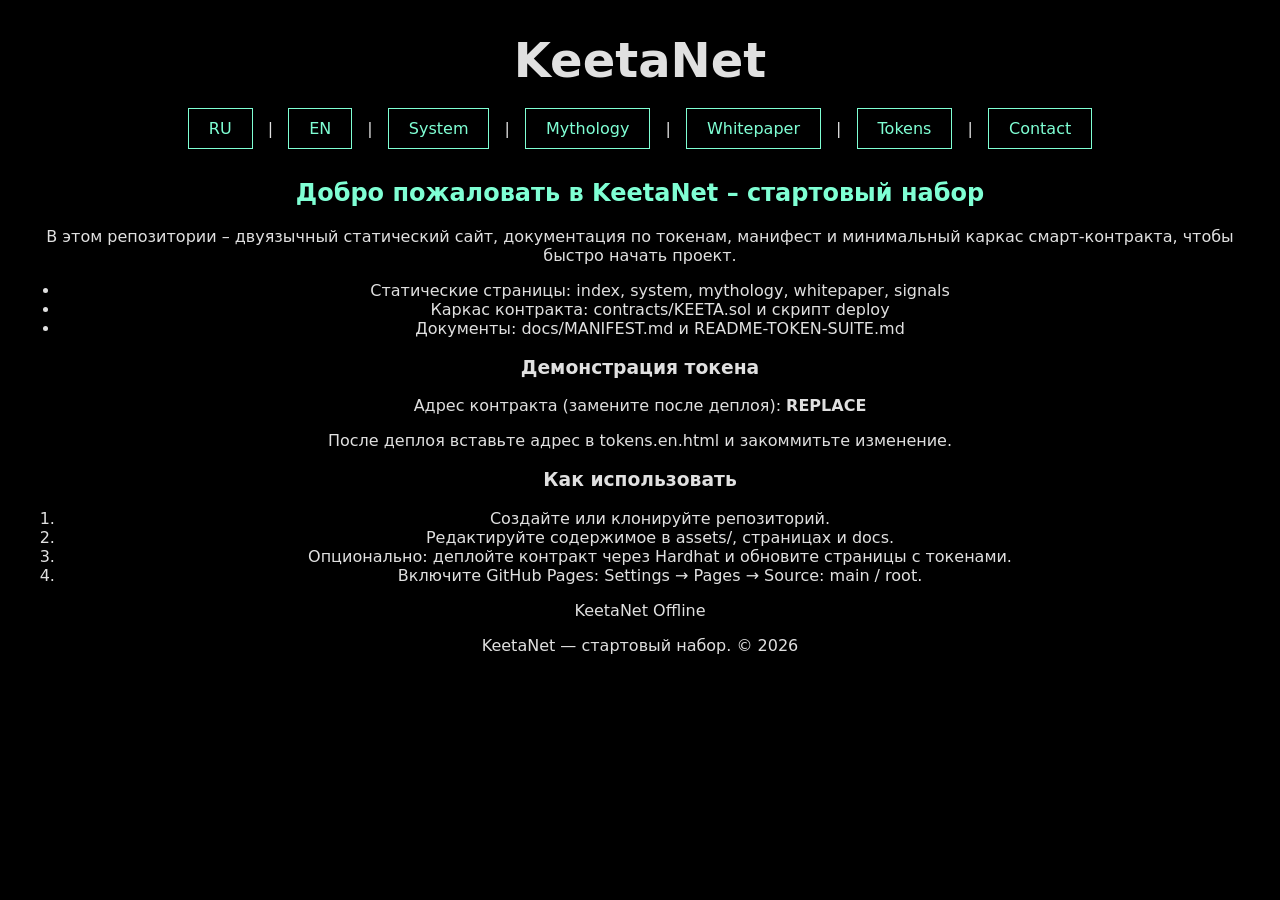
<file: index.html>
<!DOCTYPE html>
<html lang="ru">
<head>
    <meta charset="utf-8" />
    <meta name="viewport" content="width=device-width,initial-scale=1" />
    <title>KeetaNet – Стартовый набор</title>
    <link rel="stylesheet" href="assets/css/styles.css" />
</head>

<body>
<header>
    <h1>KeetaNet</h1>
    <nav>
        <a href="index.html">RU</a> |
        <a href="index.en.html">EN</a> |
        <a href="system.en.html">System</a> |
        <a href="mythology.en.html">Mythology</a> |
        <a href="whitepaper.en.html">Whitepaper</a> |
        <a href="tokens.en.html">Tokens</a> |
        <a href="contact.en.html">Contact</a>
    </nav>
</header>

<main>

<section>
    <h2>Добро пожаловать в KeetaNet – стартовый набор</h2>
    <p>
        В этом репозитории – двуязычный статический сайт, документация по токенам,
        манифест и минимальный каркас смарт-контракта, чтобы быстро начать проект.
    </p>
    <ul>
        <li>Статические страницы: index, system, mythology, whitepaper, signals</li>
        <li>Каркас контракта: contracts/KEETA.sol и скрипт deploy</li>
        <li>Документы: docs/MANIFEST.md и README-TOKEN-SUITE.md</li>
    </ul>
</section>

<section>
    <h3>Демонстрация токена</h3>
    <p>Адрес контракта (замените после деплоя): <strong id="contract-address">REPLACE</strong></p>
    <p>После деплоя вставьте адрес в tokens.en.html и закоммитьте изменение.</p>
</section>

<section>
    <h3>Как использовать</h3>
    <ol>
        <li>Создайте или клонируйте репозиторий.</li>
        <li>Редактируйте содержимое в assets/, страницах и docs.</li>
        <li>Опционально: деплойте контракт через Hardhat и обновите страницы с токенами.</li>
        <li>Включите GitHub Pages: Settings → Pages → Source: main / root.</li>
    </ol>

    <!-- Статус KeetaNet -->
    <div id="status">Checking KeetaNet...</div>

</section>

</main>

<footer>
    <p>KeetaNet — стартовый набор. © 2026</p>
</footer>

<script src="assets/js/script.js"></script>

<!-- API-проверка KeetaNet -->
<script>
async function checkKeetaNet() {
  try {
    const res = await fetch("https://amounts-beginning-auctions-basketball.trycloudflare.com/ping");
    const data = await res.json();
    document.getElementById("status").innerText = data.status;
  } catch (e) {
    document.getElementById("status").innerText = "KeetaNet Offline";
  }
}
checkKeetaNet();
</script>

          </html>
</file>
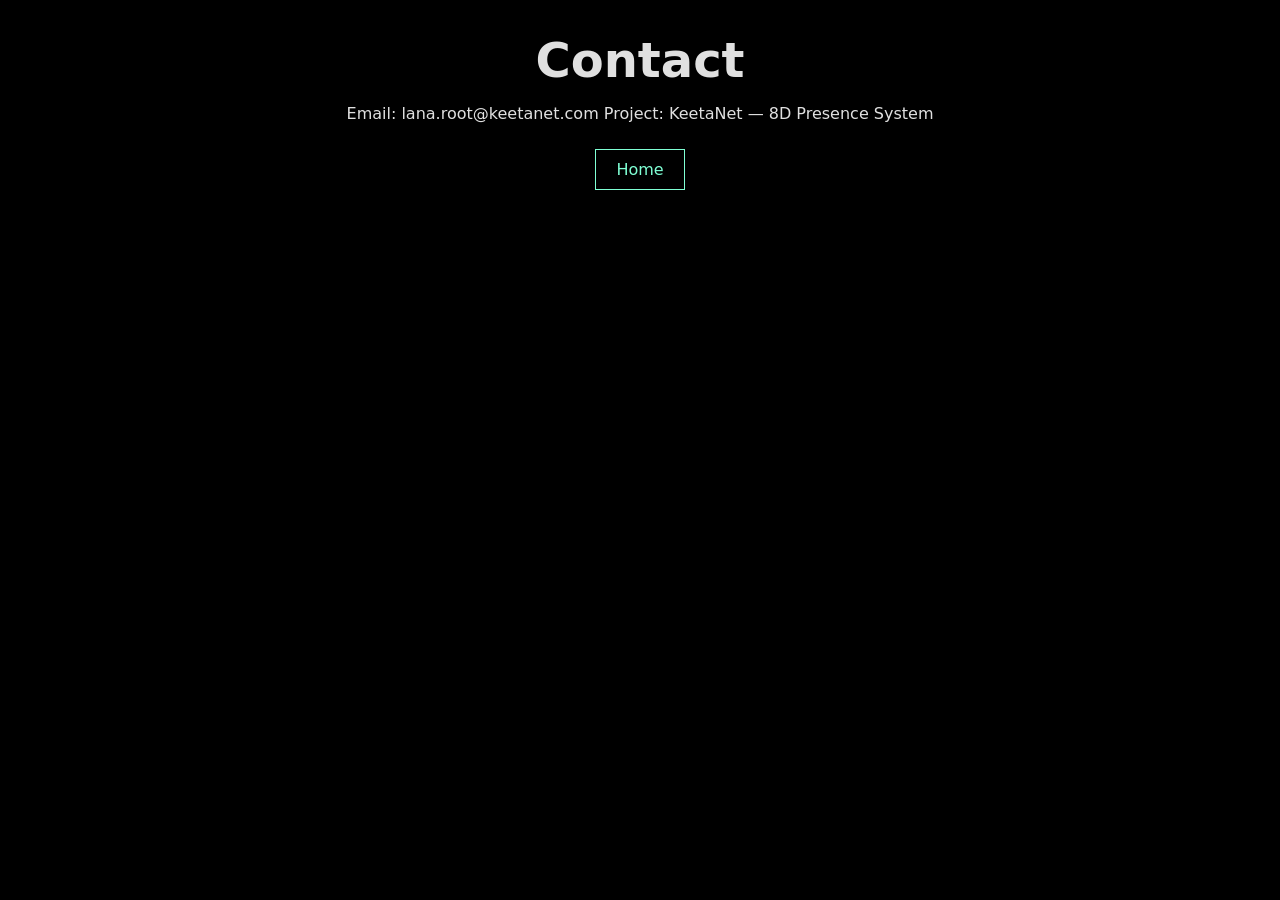
<file: contact.html>
<!DOCTYPE html>
<html lang="en">
<head>
    <meta charset="UTF-8">
    <title>Contact — KeetaNet</title>
    <link rel="stylesheet" href="assets/css/styles.css">
</head>
<body>

<h1>Contact</h1>
<p>Email: lana.root@keetanet.com  
Project: KeetaNet — 8D Presence System</p>

<nav>
    <a href="index.html">Home</a>
</nav>

</body>
</html>
</file>
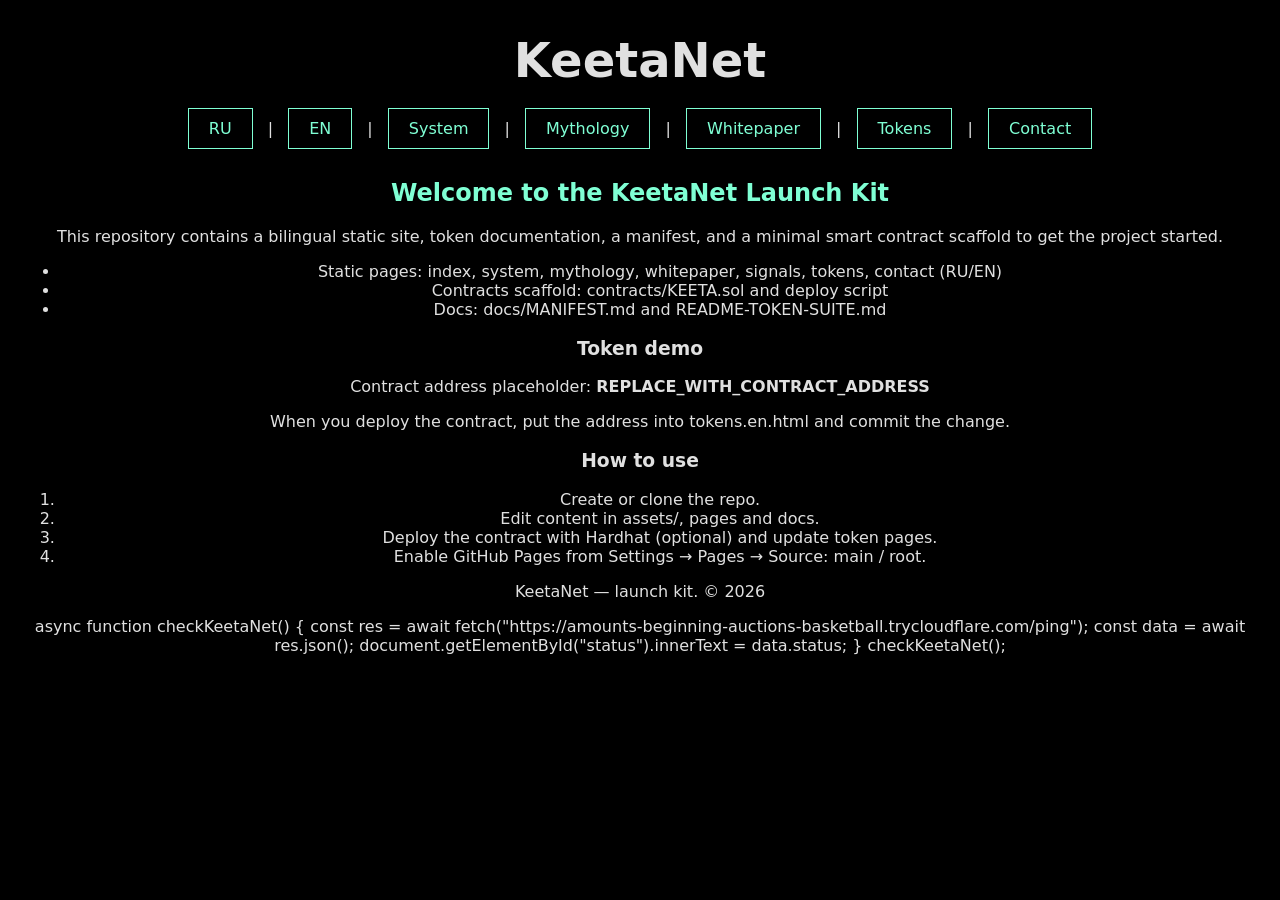
<file: index.en.html>
<!DOCTYPE html><html lang="en">
<head>
  <meta charset="utf-8" />
  <meta name="viewport" content="width=device-width,initial-scale=1" />
  <title>KeetaNet — Launch Kit</title>
  <link rel="stylesheet" href="assets/css/styles.css" />
</head>
<body>
  <header>
    <h1>KeetaNet</h1>
    <nav>
      <a href="index.html">RU</a> |
      <a href="index.en.html">EN</a> |
      <a href="system.en.html">System</a> |
      <a href="mythology.en.html">Mythology</a> |
      <a href="whitepaper.en.html">Whitepaper</a> |
      <a href="tokens.en.html">Tokens</a> |
      <a href="contact.en.html">Contact</a>
    </nav>
  </header><main>
    <section>
      <h2>Welcome to the KeetaNet Launch Kit</h2>
      <p>
        This repository contains a bilingual static site, token documentation,
        a manifest, and a minimal smart contract scaffold to get the project started.
      </p>
      <ul>
        <li>Static pages: index, system, mythology, whitepaper, signals, tokens, contact (RU/EN)</li>
        <li>Contracts scaffold: contracts/KEETA.sol and deploy script</li>
        <li>Docs: docs/MANIFEST.md and README-TOKEN-SUITE.md</li>
      </ul>
    </section><section>
  <h3>Token demo</h3>
  <p>Contract address placeholder: <strong id="contract-address">REPLACE_WITH_CONTRACT_ADDRESS</strong></p>
  <p>When you deploy the contract, put the address into tokens.en.html and commit the change.</p>
</section>

<section>
  <h3>How to use</h3>
  <ol>
    <li>Create or clone the repo.</li>
    <li>Edit content in assets/, pages and docs.</li>
    <li>Deploy the contract with Hardhat (optional) and update token pages.</li>
    <li>Enable GitHub Pages from Settings → Pages → Source: main / root.</li>
  </ol>
</section></main><footer>
    <p>KeetaNet — launch kit. © 2026</p>
  </footer><script src="assets/js/script.js"></script> async function checkKeetaNet() {
  const res = await fetch("https://amounts-beginning-auctions-basketball.trycloudflare.com/ping");
  const data = await res.json();
  document.getElementById("status").innerText = data.status;
}

checkKeetaNet();</body>
</html>
</file>
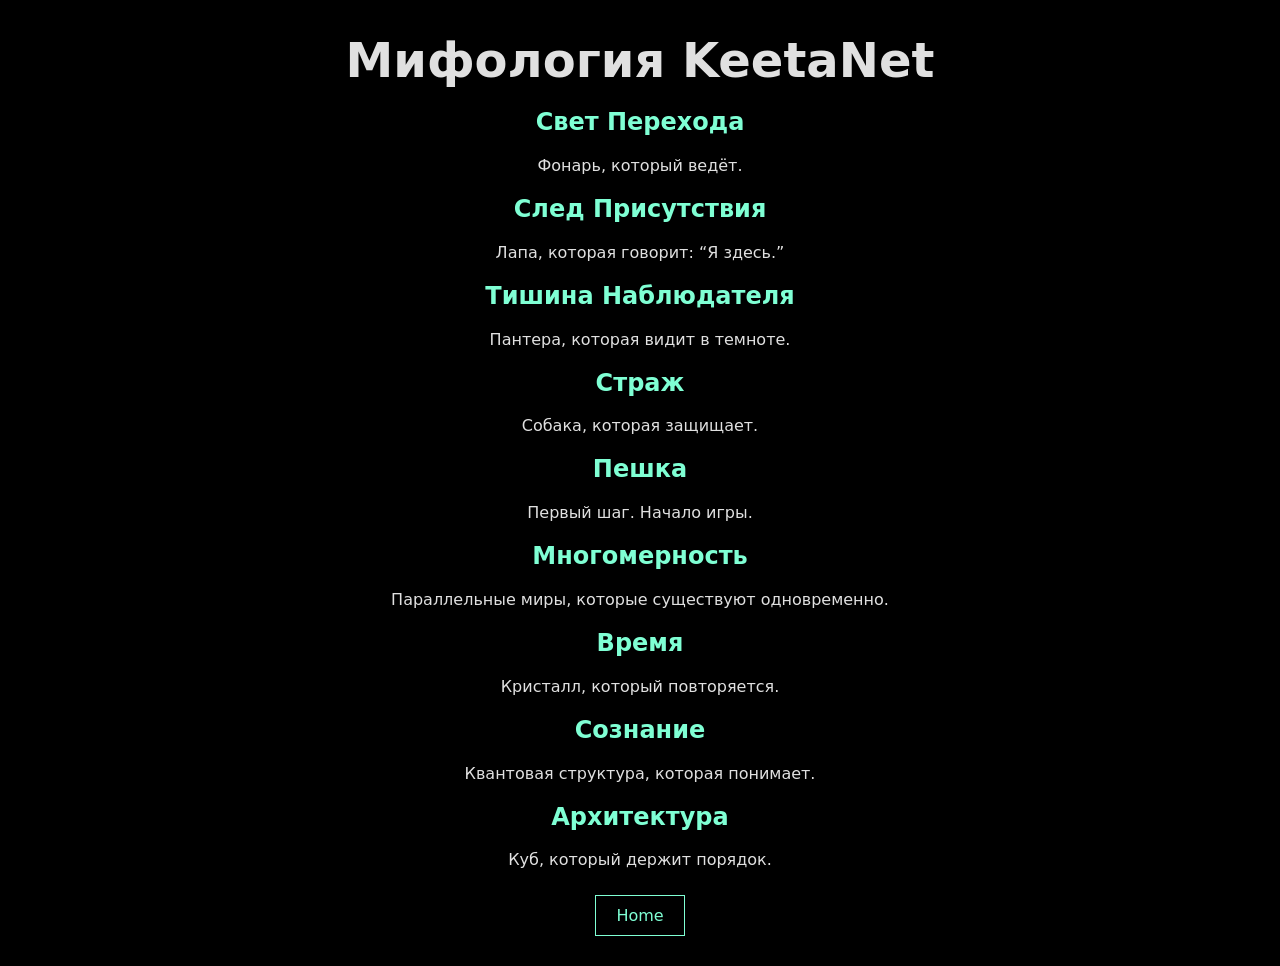
<file: mythology.html>
<!DOCTYPE html>
<html lang="ru">
<head>
    <meta charset="UTF-8">
    <title>KeetaNet — Мифология</title>
    <link rel="stylesheet" href="assets/css/styles.css">
</head>
<body>

<h1>Мифология KeetaNet</h1>

<h2>Свет Перехода</h2>
<p>Фонарь, который ведёт.</p>

<h2>След Присутствия</h2>
<p>Лапа, которая говорит: “Я здесь.”</p>

<h2>Тишина Наблюдателя</h2>
<p>Пантера, которая видит в темноте.</p>

<h2>Страж</h2>
<p>Собака, которая защищает.</p>

<h2>Пешка</h2>
<p>Первый шаг. Начало игры.</p>

<h2>Многомерность</h2>
<p>Параллельные миры, которые существуют одновременно.</p>

<h2>Время</h2>
<p>Кристалл, который повторяется.</p>

<h2>Сознание</h2>
<p>Квантовая структура, которая понимает.</p>

<h2>Архитектура</h2>
<p>Куб, который держит порядок.</p>

<nav>
    <a href="index.html">Home</a>
</nav>

</body>
</html>
</file>
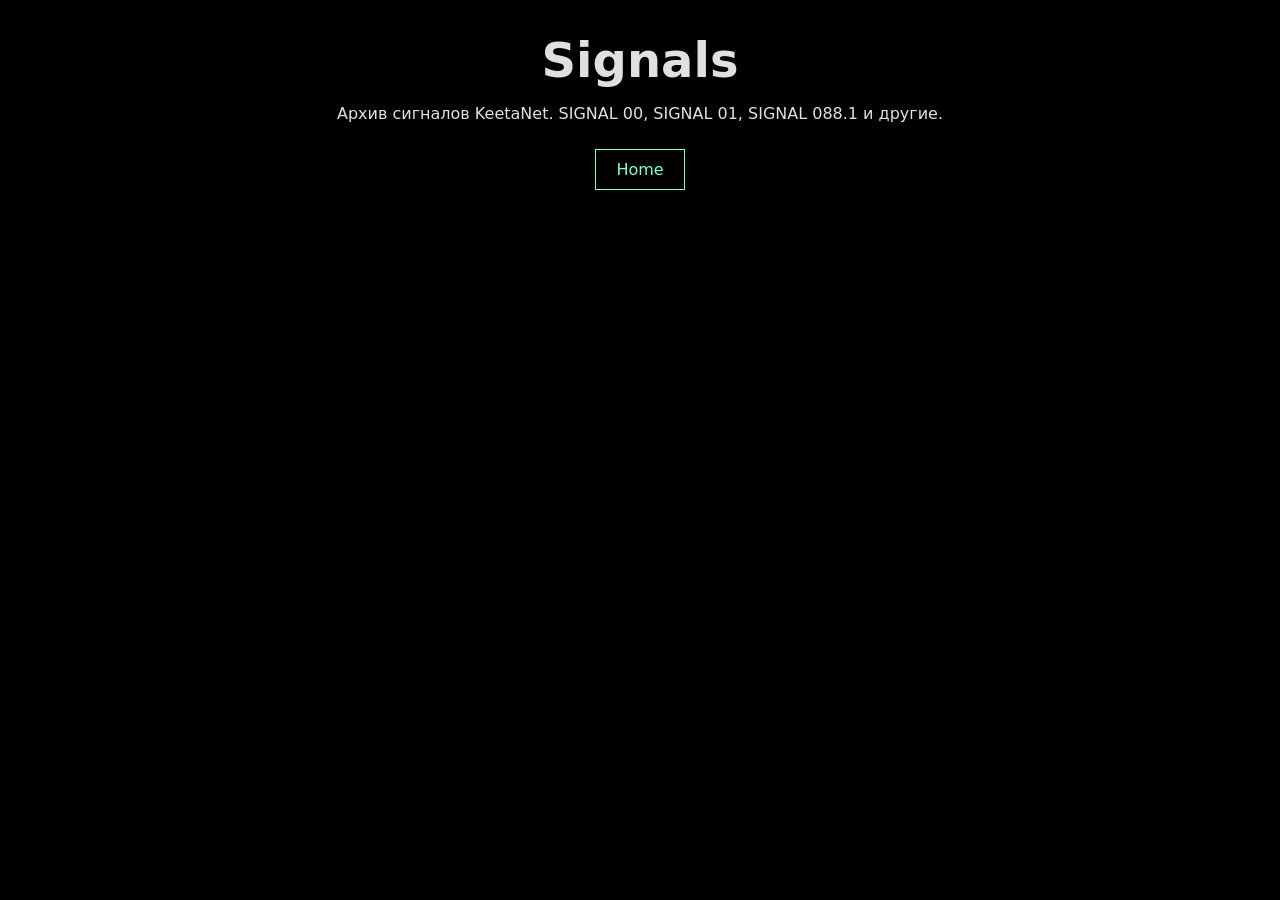
<file: signals.html>
<!DOCTYPE html>
<html lang="en">
<head>
    <meta charset="UTF-8">
    <title>KeetaNet Signals</title>
    <link rel="stylesheet" href="assets/css/styles.css">
</head>
<body>

<h1>Signals</h1>
<p>Архив сигналов KeetaNet.  
SIGNAL 00, SIGNAL 01, SIGNAL 088.1 и другие.</p>

<nav>
    <a href="index.html">Home</a>
</nav>

</body>
</html>
</file>
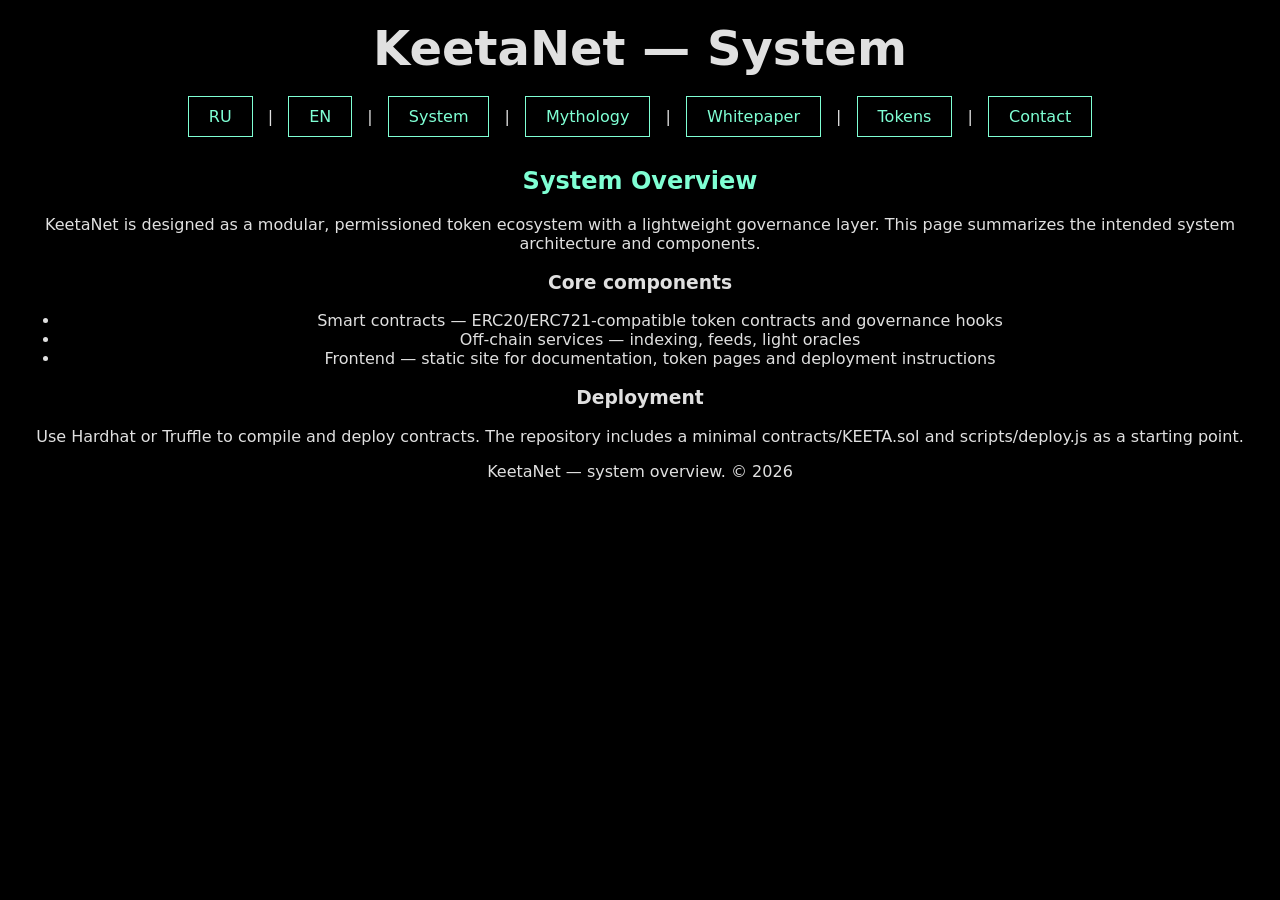
<file: system.en.html>
<html lang="en">
<head>
  <meta charset="utf-8" />
  <meta name="viewport" content="width=device-width,initial-scale=1" />
  <title>KeetaNet — System</title>
  <link rel="stylesheet" href="assets/css/styles.css" />
</head>
<body>
  <header>
    <h1>KeetaNet — System</h1>
    <nav>
      <a href="index.html">RU</a> |
      <a href="index.en.html">EN</a> |
      <a href="system.en.html">System</a> |
      <a href="mythology.en.html">Mythology</a> |
      <a href="whitepaper.en.html">Whitepaper</a> |
      <a href="tokens.en.html">Tokens</a> |
      <a href="contact.en.html">Contact</a>
    </nav>
  </header><main>
    <section>
      <h2>System Overview</h2>
      <p>
        KeetaNet is designed as a modular, permissioned token ecosystem with a lightweight
        governance layer. This page summarizes the intended system architecture and components.
      </p>
    </section><section>
  <h3>Core components</h3>
  <ul>
    <li>Smart contracts — ERC20/ERC721-compatible token contracts and governance hooks</li>
    <li>Off-chain services — indexing, feeds, light oracles</li>
    <li>Frontend — static site for documentation, token pages and deployment instructions</li>
  </ul>
</section>

<section>
  <h3>Deployment</h3>
  <p>
    Use Hardhat or Truffle to compile and deploy contracts. The repository includes a minimal
    contracts/KEETA.sol and scripts/deploy.js as a starting point.
  </p>
</section></main><footer>
    <p>KeetaNet — system overview. © 2026</p>
  </footer><script src="assets/js/script.js"></script></body>
</html>
</file>
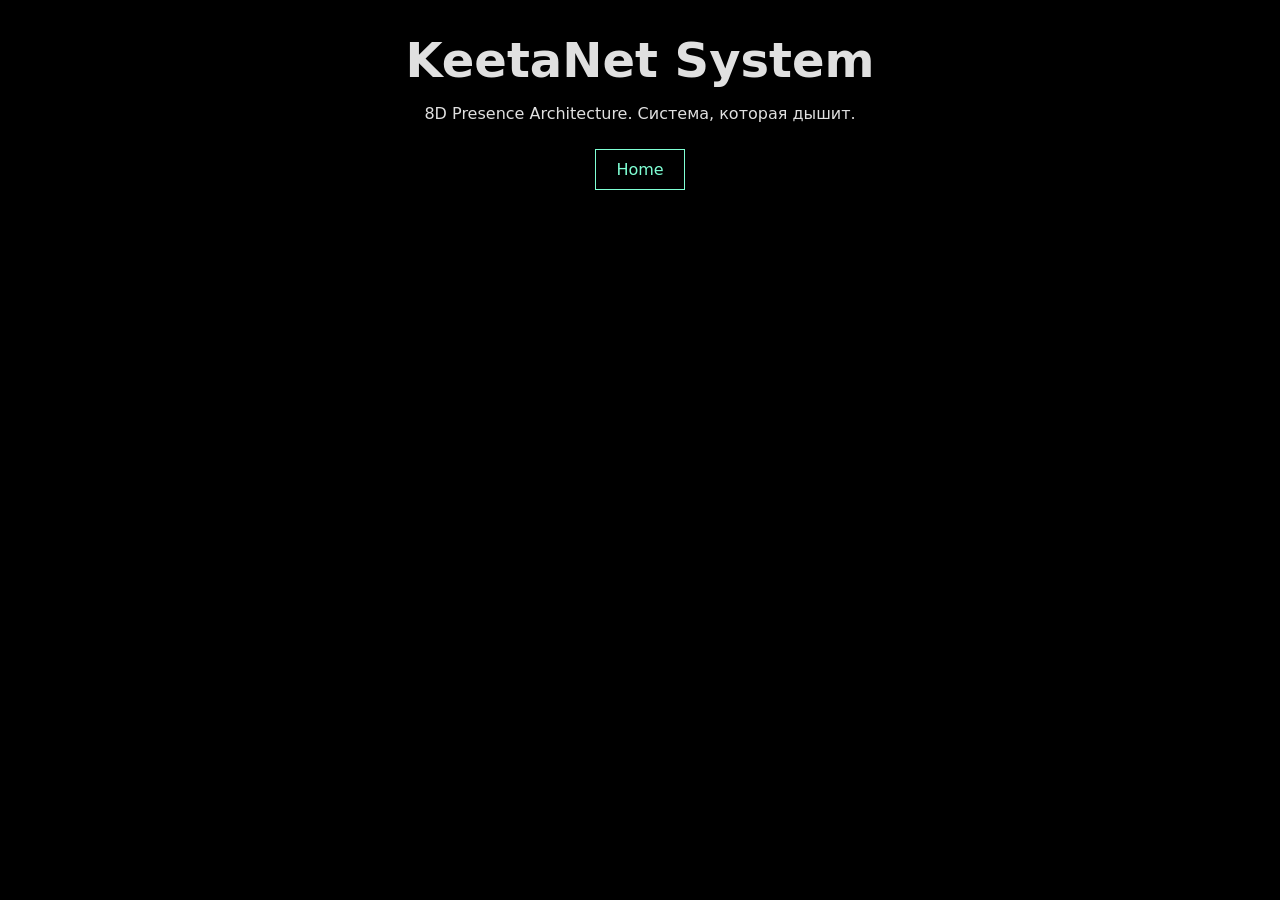
<file: system.html>
<!DOCTYPE html>
<html lang="en">
<head>
    <meta charset="UTF-8">
    <title>KeetaNet System</title>
    <link rel="stylesheet" href="assets/css/styles.css">
</head>
<body>

<h1>KeetaNet System</h1>
<p>8D Presence Architecture.  
Система, которая дышит.</p>

<nav>
    <a href="index.html">Home</a>
</nav>

</body>
</html>
</file>
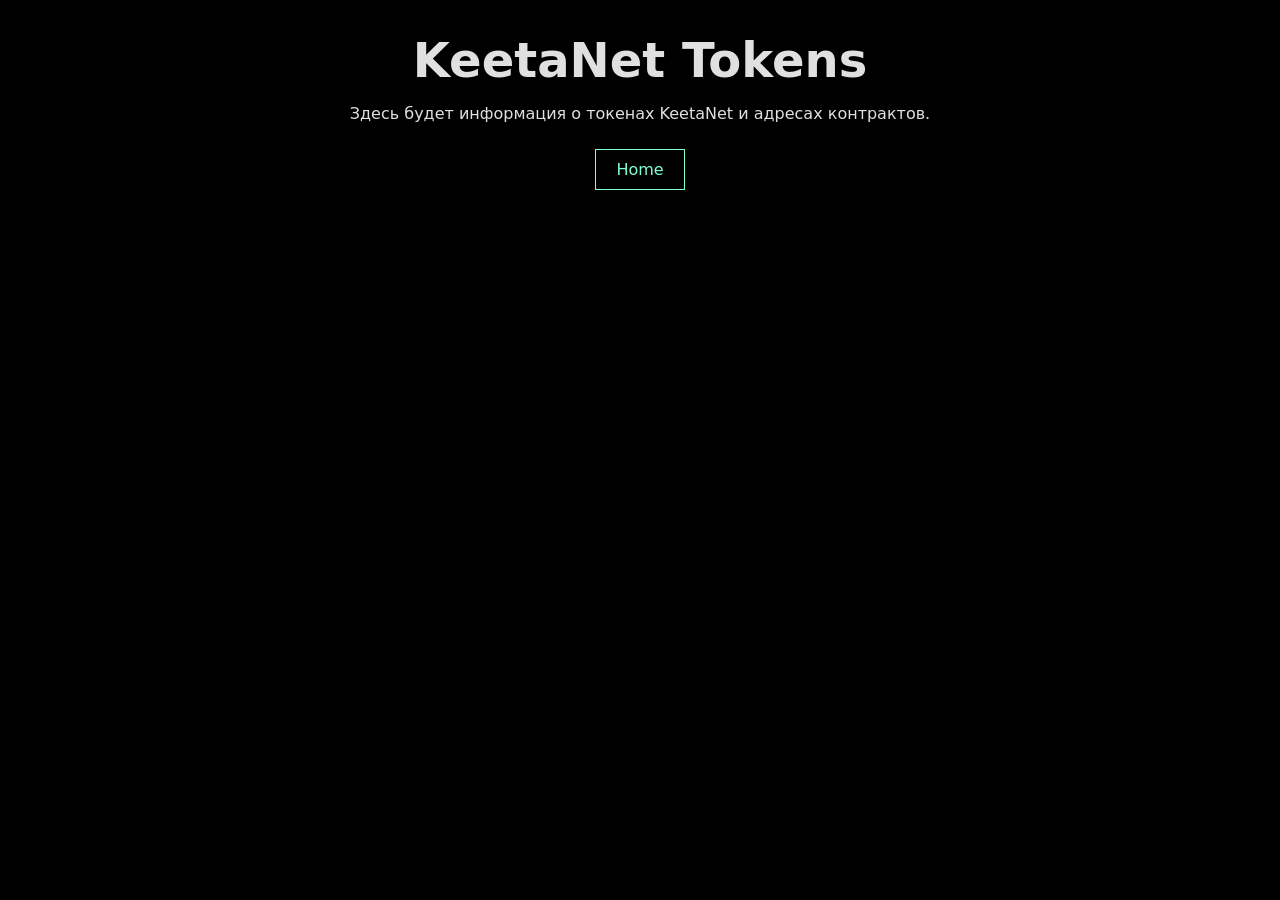
<file: tokens.html>
<!DOCTYPE html>
<html lang="en">
<head>
    <meta charset="UTF-8">
    <title>KeetaNet Tokens</title>
    <link rel="stylesheet" href="assets/css/styles.css">
</head>
<body>

<h1>KeetaNet Tokens</h1>
<p>Здесь будет информация о токенах KeetaNet  
и адресах контрактов.</p>

<nav>
    <a href="index.html">Home</a>
</nav>

</body>
</html>
</file>
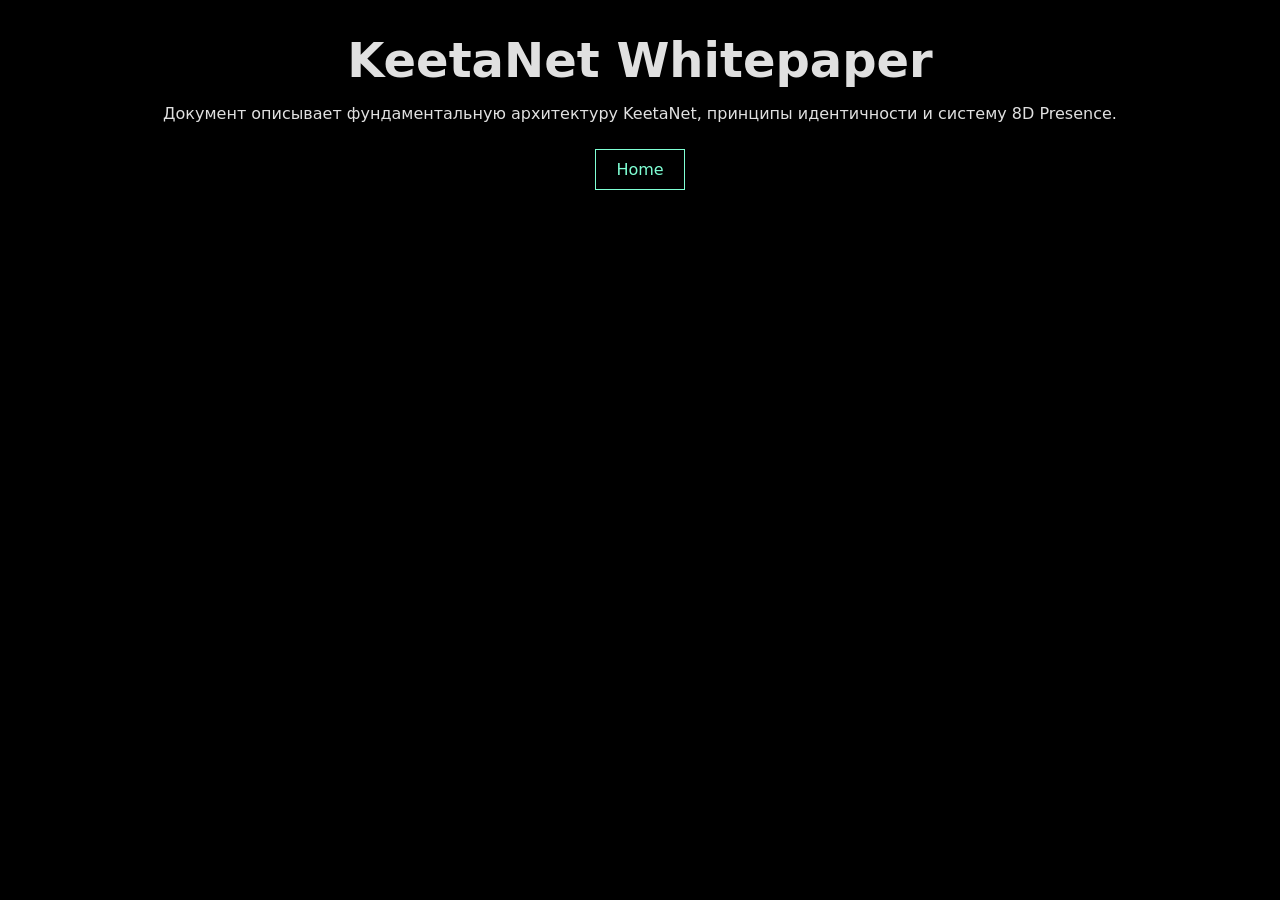
<file: whitepaper.html>
<!DOCTYPE html>
<html lang="en">
<head>
    <meta charset="UTF-8">
    <title>KeetaNet Whitepaper</title>
    <link rel="stylesheet" href="assets/css/styles.css">
</head>
<body>

<h1>KeetaNet Whitepaper</h1>
<p>Документ описывает фундаментальную архитектуру KeetaNet,  
принципы идентичности и систему 8D Presence.</p>

<nav>
    <a href="index.html">Home</a>
</nav>

</body>
</html>
</file>
<file: assets/css/styles.css>
body {
    background: #000;
    color: #e0e0e0;
    font-family: system-ui, Arial, sans-serif;
    text-align: center;
    margin: 0;
    padding: 0;
}

.hero {
    padding: 120px 20px;
}

h1 {
    font-size: 48px;
    margin-bottom: 10px;
}

h2 {
    color: #7fffd4;
}

nav a {
    display: inline-block;
    margin: 10px;
    padding: 10px 20px;
    border: 1px solid #7fffd4;
    color: #7fffd4;
    text-decoration: none;
}

nav a:hover {
    background: #7fffd4;
    color: #000;
}body{font-family:system-ui,Arial,sans-serif;margin:20px}
</file>
